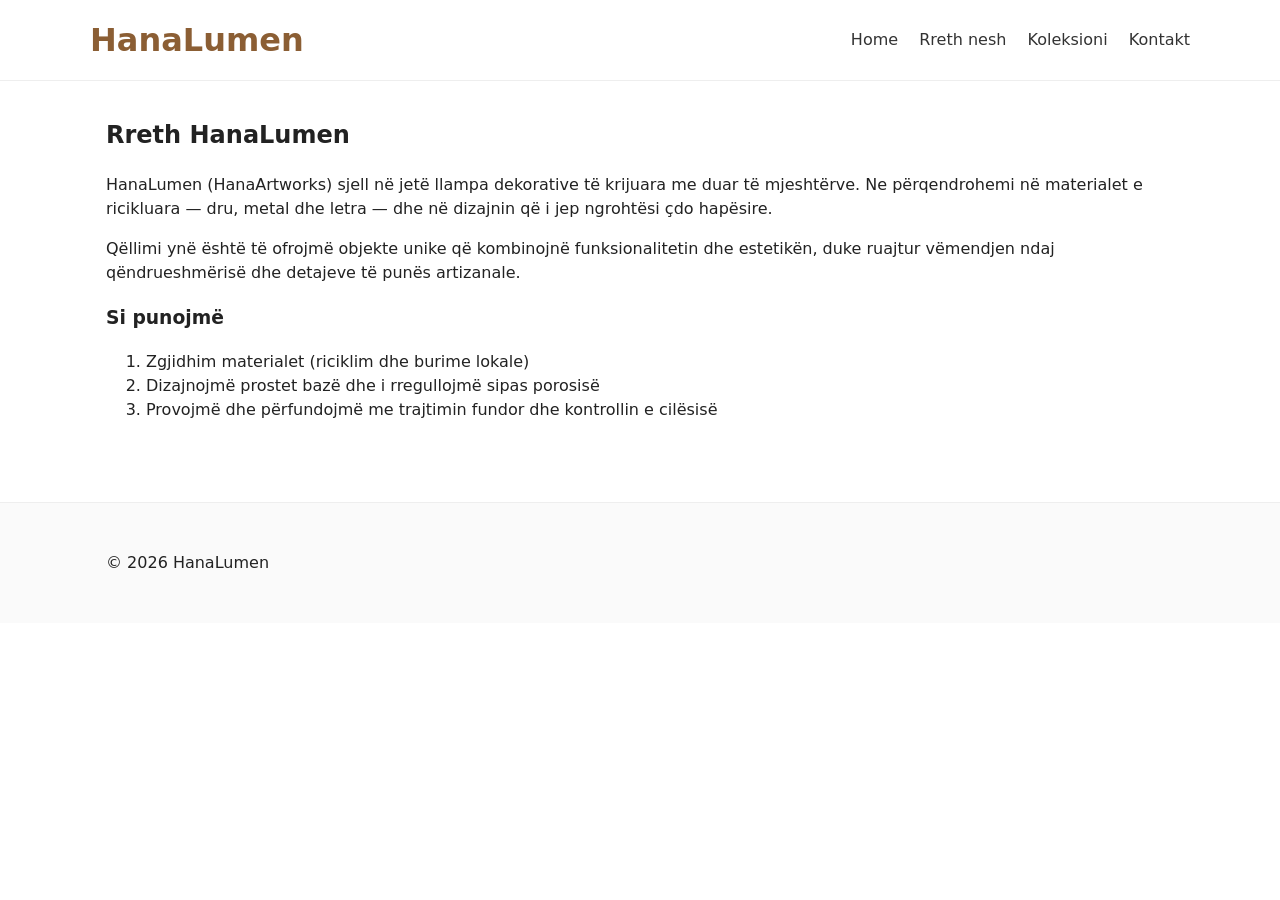
<file: about.html>
<!doctype html>
<html lang="sq">
<head>
  <meta charset="utf-8">
  <meta name="viewport" content="width=device-width,initial-scale=1">
  <title>Rreth HanaLumen — HanaArtworks</title>
  <link rel="stylesheet" href="/styles.css">
</head>
<body>
  <header class="site-header">
    <div class="container topbar">
      <h1 class="brand">HanaLumen</h1>
      <nav>
        <a href="/">Home</a>
        <a href="/about.html">Rreth nesh</a>
        <a href="/products.html">Koleksioni</a>
        <a href="/contact.html">Kontakt</a>
      </nav>
    </div>
  </header>

  <main class="container">
    <section class="about">
      <h2>Rreth HanaLumen</h2>
      <p>HanaLumen (HanaArtworks) sjell në jetë llampa dekorative të krijuara me duar të mjeshtërve. Ne përqendrohemi në materialet e ricikluara — dru, metal dhe letra — dhe në dizajnin që i jep ngrohtësi çdo hapësire.</p>
      <p>Qëllimi ynë është të ofrojmë objekte unike që kombinojnë funksionalitetin dhe estetikën, duke ruajtur vëmendjen ndaj qëndrueshmërisë dhe detajeve të punës artizanale.</p>

      <h3>Si punojmë</h3>
      <ol>
        <li>Zgjidhim materialet (riciklim dhe burime lokale)</li>
        <li>Dizajnojmë prostet bazë dhe i rregullojmë sipas porosisë</li>
        <li>Provojmë dhe përfundojmë me trajtimin fundor dhe kontrollin e cilësisë</li>
      </ol>
    </section>
  </main>

  <footer class="site-footer">
    <div class="container">© 2026 HanaLumen</div>
  </footer>
</body>
</html>
</file>
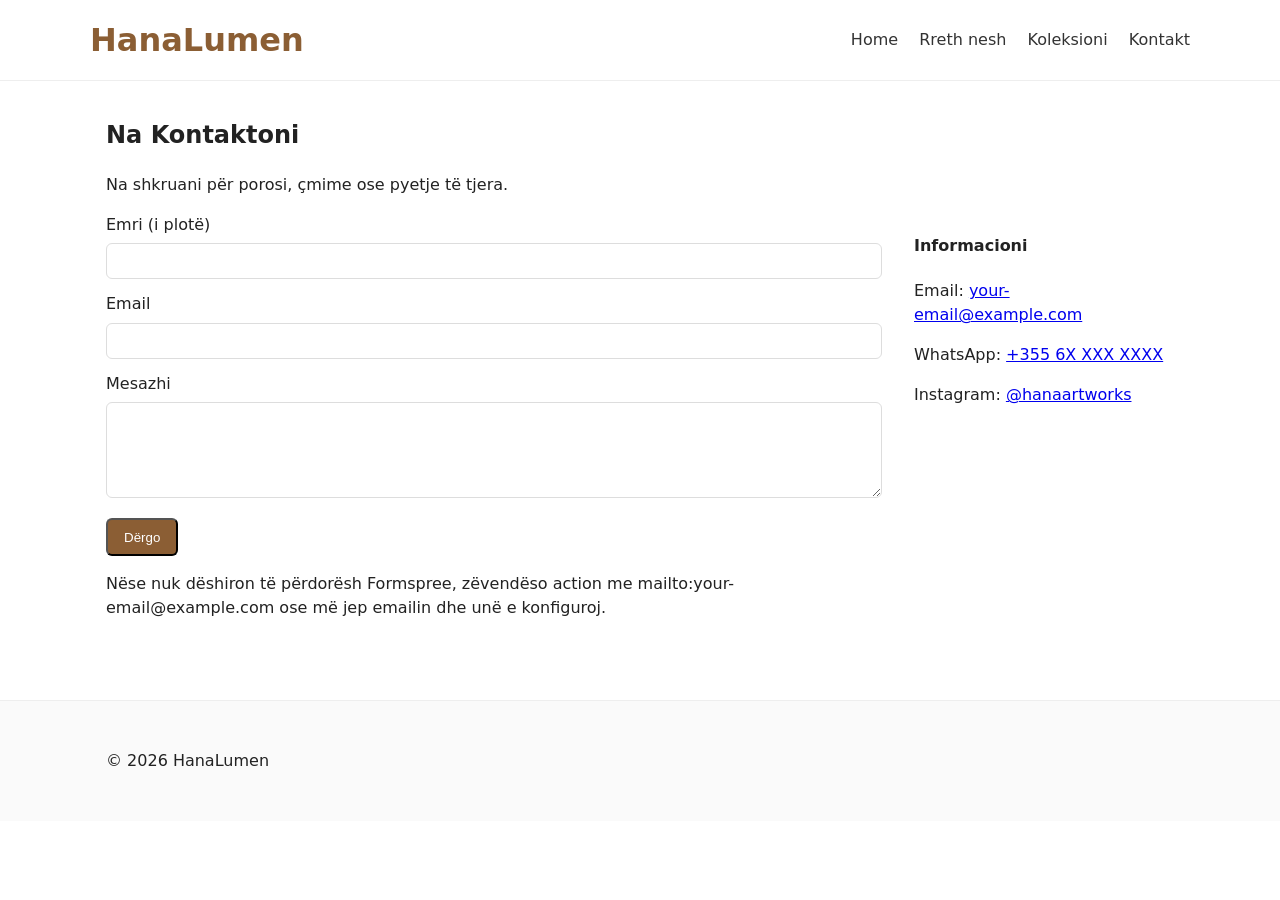
<file: contact.html>
<!doctype html>
<html lang="sq">
<head>
  <meta charset="utf-8">
  <meta name="viewport" content="width=device-width,initial-scale=1">
  <title>Kontakt — HanaLumen</title>
  <link rel="stylesheet" href="/styles.css">
</head>
<body>
  <header class="site-header">
    <div class="container topbar">
      <h1 class="brand">HanaLumen</h1>
      <nav>
        <a href="/">Home</a>
        <a href="/about.html">Rreth nesh</a>
        <a href="/products.html">Koleksioni</a>
        <a href="/contact.html">Kontakt</a>
      </nav>
    </div>
  </header>

  <main class="container contact-page">
    <h2>Na Kontaktoni</h2>
    <p>Na shkruani për porosi, çmime ose pyetje të tjera.</p>

    <section class="contact-blocks">
      <div class="contact-form">
        <form action="https://formspree.io/f/your-form-id" method="POST">
          <label>Emri (i plotë)
            <input type="text" name="name" required>
          </label>
          <label>Email
            <input type="email" name="email" required>
          </label>
          <label>Mesazhi
            <textarea name="message" rows="5" required></textarea>
          </label>
          <button class="btn" type="submit">Dërgo</button>
        </form>
        <p class="muted">Nëse nuk dëshiron të përdorësh Formspree, zëvendëso action me mailto:your-email@example.com ose më jep emailin dhe unë e konfiguroj.</p>
      </div>

      <aside class="contact-info">
        <h4>Informacioni</h4>
        <p>Email: <a href="mailto:your-email@example.com">your-email@example.com</a></p>
        <p>WhatsApp: <a href="#">+355 6X XXX XXXX</a></p>
        <p>Instagram: <a href="#">@hanaartworks</a></p>
      </aside>
    </section>
  </main>

  <footer class="site-footer">
    <div class="container">© 2026 HanaLumen</div>
  </footer>
</body>
</html>
</file>
<file: styles.css>
/* styles.css - basic responsive styles for HanaLumen */

:root{
  --accent:#8b5e34; /* warm wood tone */
  --accent-2:#6b946b; /* soft green */
  --muted:#6b6b6b;
  --max-width:1100px;
  --container-padding:1rem;
}

*{box-sizing:border-box}
body{font-family:Inter, system-ui, -apple-system, 'Segoe UI', Roboto, 'Helvetica Neue', Arial; margin:0; color:#222; line-height:1.5}
.container{max-width:var(--max-width); margin:0 auto; padding:var(--container-padding)}

.site-header{background:#fff; border-bottom:1px solid #eee}
.topbar{display:flex; align-items:center; justify-content:space-between; padding:1rem 0}
.brand{font-weight:700; color:var(--accent); margin:0}
nav a{color:#333; text-decoration:none; margin-left:1rem}

.hero{display:flex; align-items:center; padding:2rem 0}
.hero-content{flex:1}
.hero-image{flex:1; text-align:right}
.hero-image img{max-width:100%; height:auto; border-radius:8px; box-shadow:0 8px 20px rgba(0,0,0,0.08)}

.cta-row{margin-top:1rem}
.btn{display:inline-block; padding:0.6rem 1rem; background:var(--accent); color:#fff; border-radius:6px; text-decoration:none}
.btn.secondary{background:transparent; color:var(--accent); border:1px solid var(--accent); margin-left:0.6rem}

.features{display:grid; grid-template-columns:repeat(3,1fr); gap:1.2rem; margin-top:2rem}
.features h3{margin-top:0}

.showcase{margin-top:2rem}
.grid{display:grid; grid-template-columns:repeat(3,1fr); gap:1rem}
.card img{width:100%; height:200px; object-fit:cover; border-radius:6px}
.card h4{margin:0.6rem 0 0}

.product-grid{display:grid; grid-template-columns:repeat(3,1fr); gap:1rem; margin-top:1rem}
.product img{width:100%; height:260px; object-fit:cover; border-radius:6px}

.site-footer{background:#fafafa; border-top:1px solid #eee; margin-top:3rem; padding:2rem 0}
.footer-grid{display:flex; gap:2rem}
.footer-grid h4{margin-top:0}

.contact-page .contact-blocks{display:flex; gap:2rem}
.contact-form{flex:1}
.contact-info{width:260px}
input,textarea{width:100%; padding:0.6rem; border:1px solid #ddd; border-radius:6px; margin-top:0.4rem}
label{display:block; margin-bottom:0.8rem}

@media(max-width:900px){
  .hero{flex-direction:column}
  .grid,.features,.product-grid{grid-template-columns:1fr}
  .contact-page .contact-blocks{flex-direction:column}
  .footer-grid{flex-direction:column}
}
</file>
